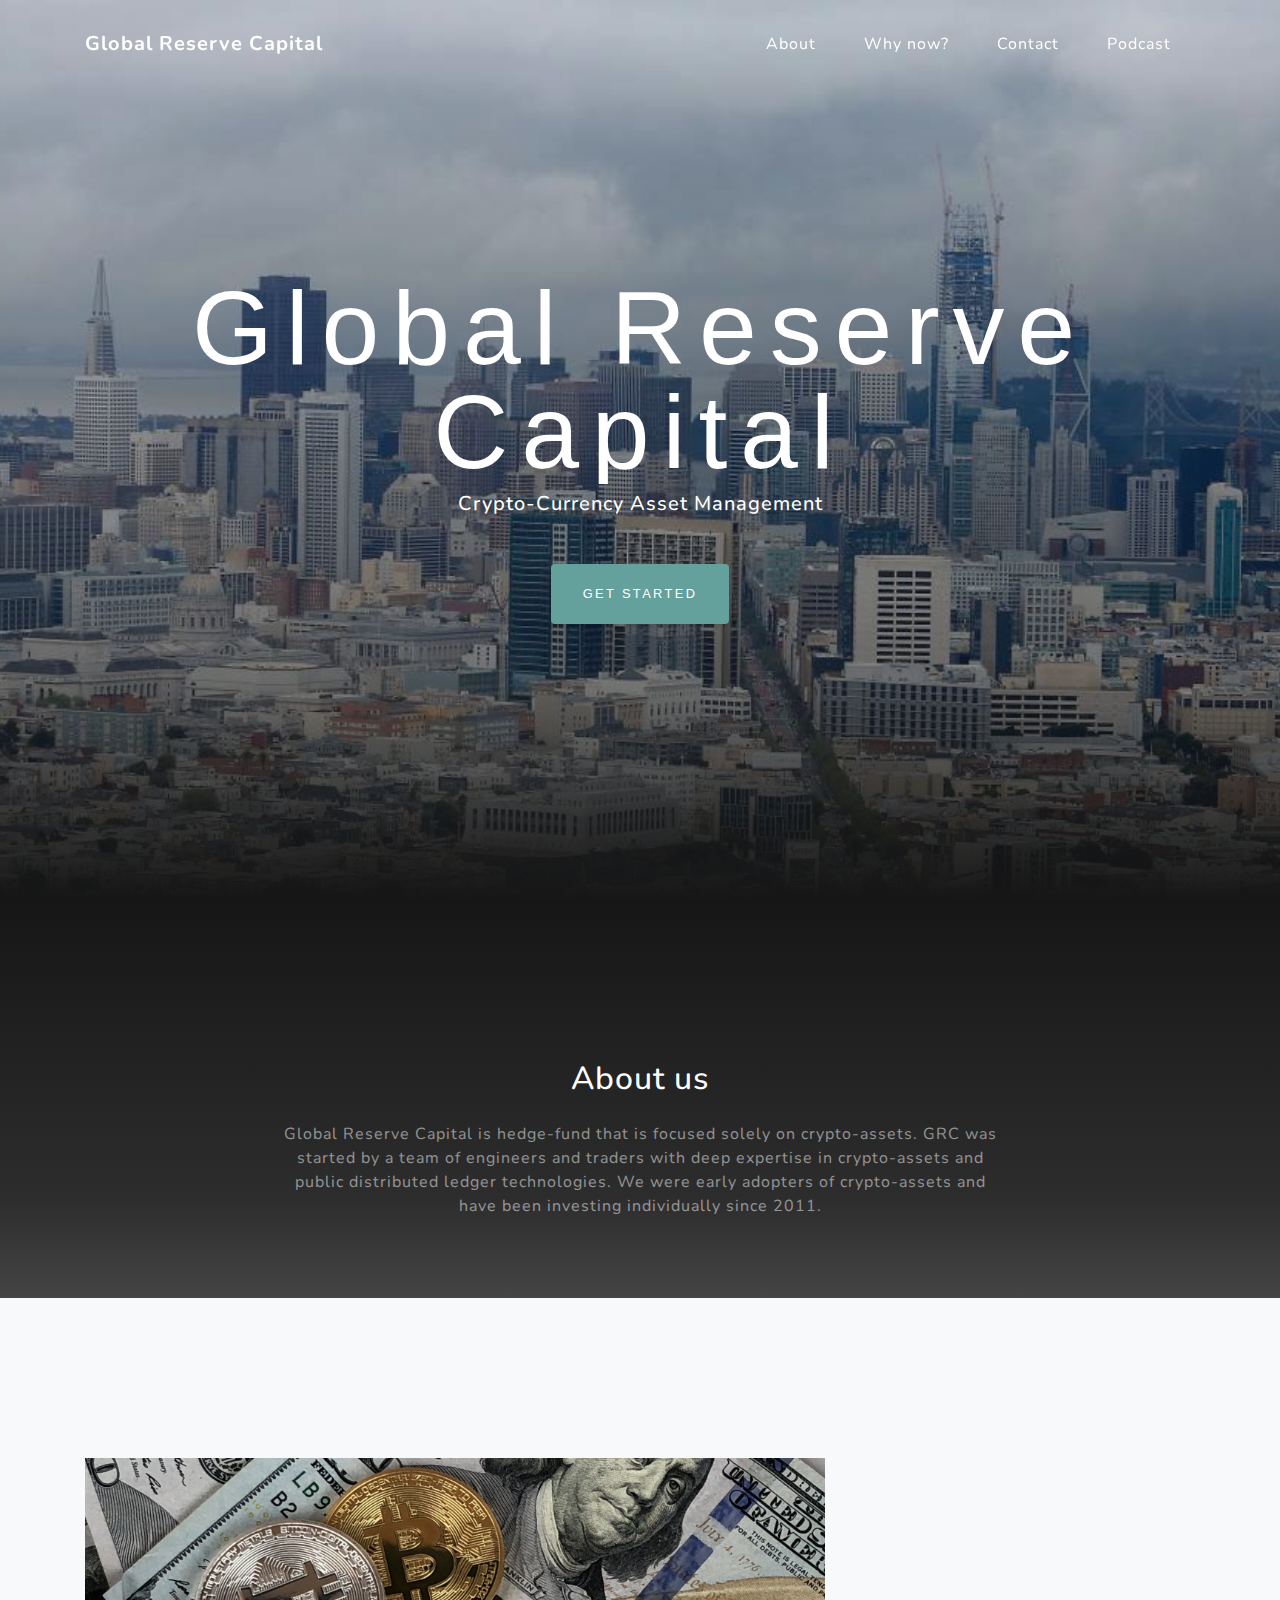
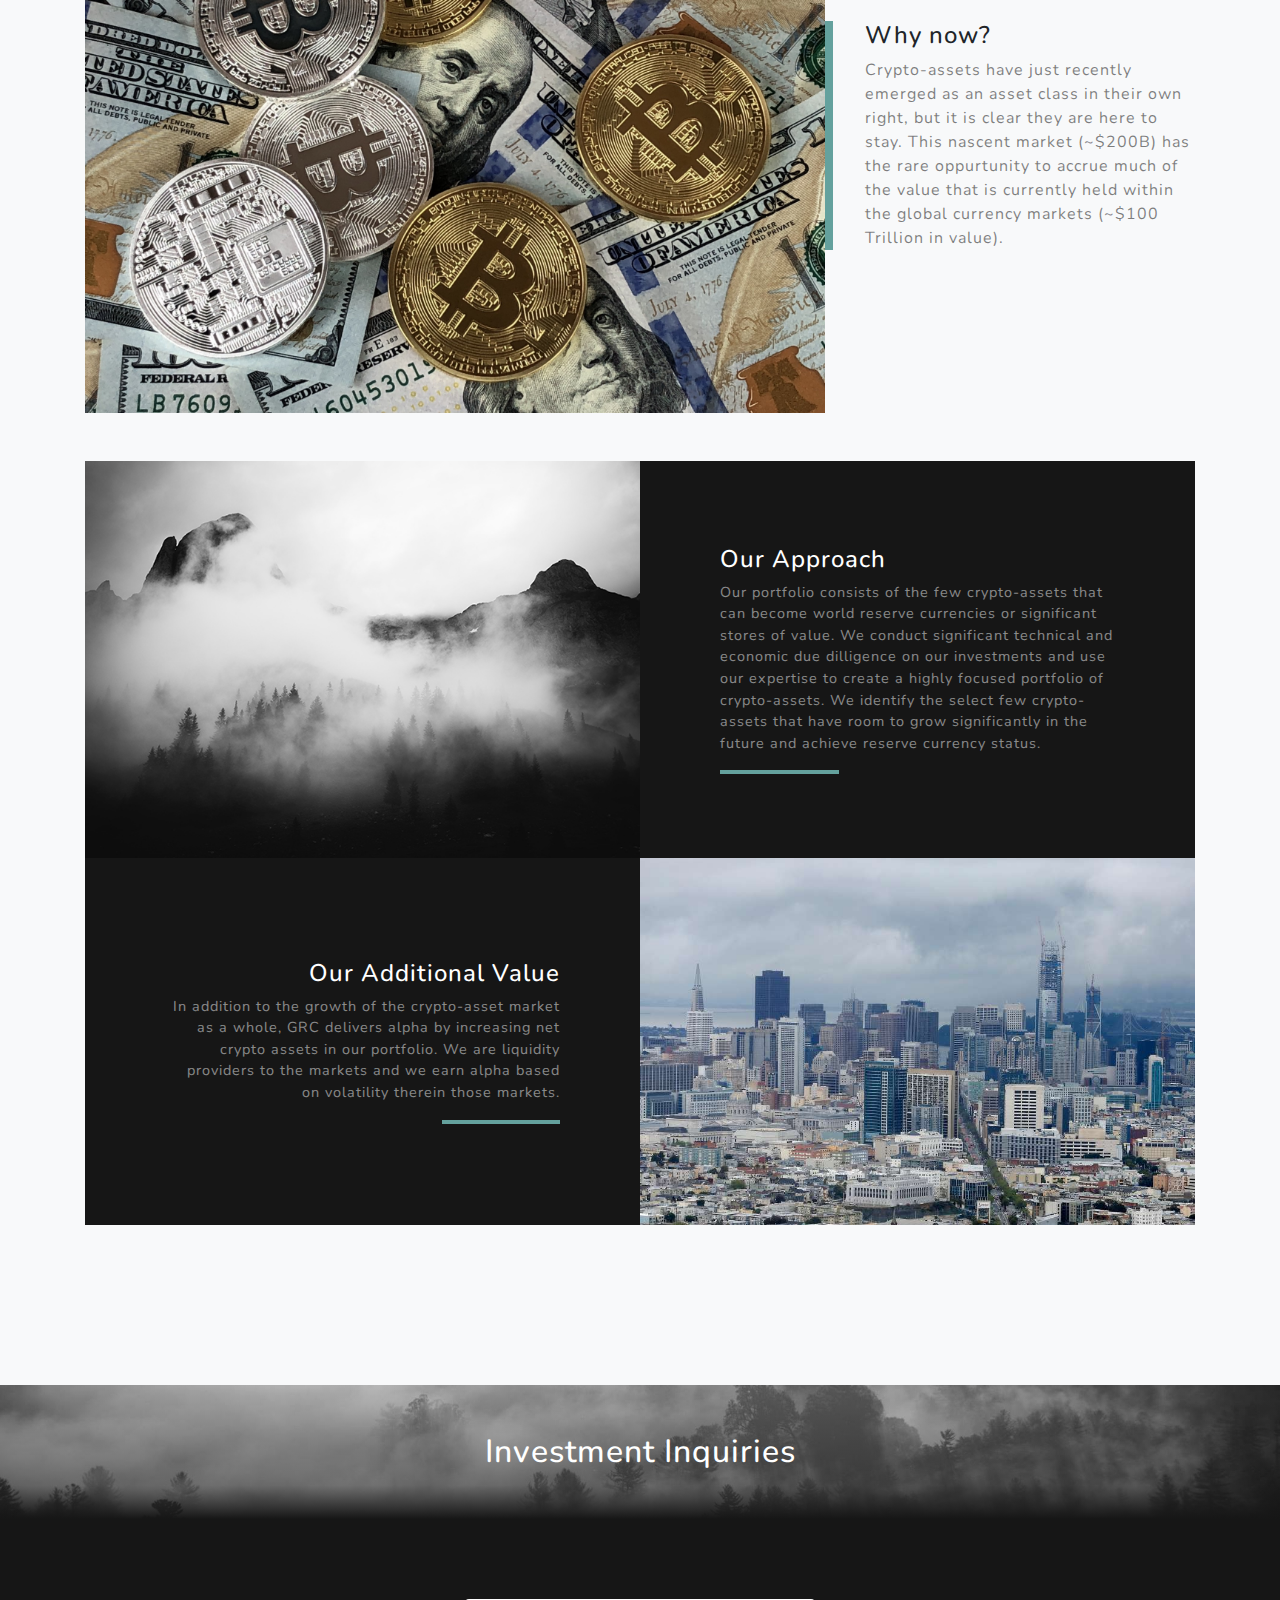
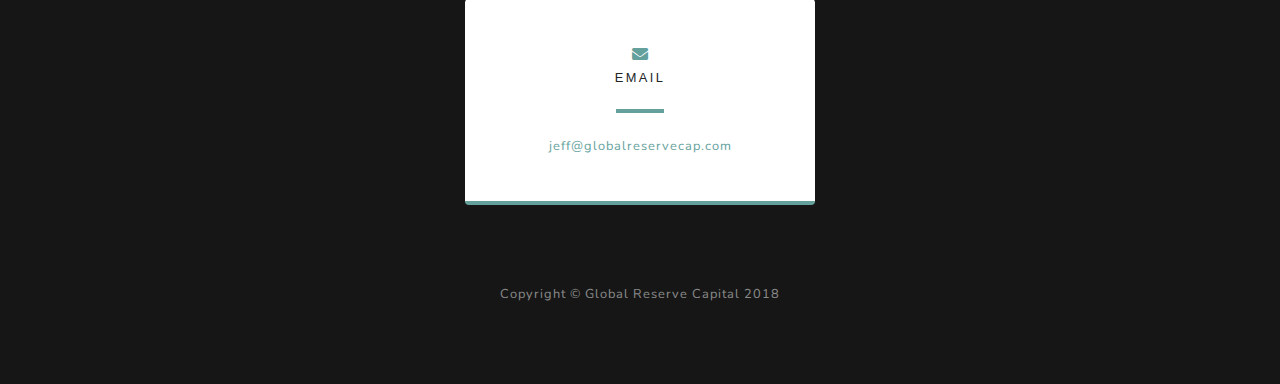
<file: index.html>
<!DOCTYPE html>
<html lang="en">

  <head>

    <meta charset="utf-8">
    <meta name="viewport" content="width=device-width, initial-scale=1, shrink-to-fit=no">
    <meta name="description" content="">
    <meta name="author" content="">

    <title>Global Reserve Capital</title>

    <!-- Bootstrap core CSS -->
    <link href="vendor/bootstrap/css/bootstrap.min.css" rel="stylesheet">

    <!-- Custom fonts for this template -->
    <link href="vendor/fontawesome-free/css/all.min.css" rel="stylesheet">
    <link href="https://fonts.googleapis.com/css?family=Varela+Round" rel="stylesheet">
    <link href="https://fonts.googleapis.com/css?family=Nunito:200,200i,300,300i,400,400i,600,600i,700,700i,800,800i,900,900i" rel="stylesheet">

    <!-- Custom styles for this template -->
    <link href="css/grayscale.min.css" rel="stylesheet"> 

  </head>

  <body id="page-top">

    <!-- Navigation -->
    <nav class="navbar navbar-expand-lg navbar-light fixed-top" id="mainNav">
      <div class="container">
        <a class="navbar-brand js-scroll-trigger" href="#page-top">Global Reserve Capital</a>
        <button class="navbar-toggler navbar-toggler-right" type="button" data-toggle="collapse" data-target="#navbarResponsive" aria-controls="navbarResponsive" aria-expanded="false" aria-label="Toggle navigation">
          Menu
          <i class="fas fa-bars"></i>
        </button>
        <div class="collapse navbar-collapse" id="navbarResponsive">
          <ul class="navbar-nav ml-auto">
            <li class="nav-item">
              <a class="nav-link js-scroll-trigger" href="#about">About</a>
            </li>
            <li class="nav-item">
              <a class="nav-link js-scroll-trigger" href="#projects">Why now?</a>
            </li>
            <li class="nav-item">
              <a class="nav-link js-scroll-trigger" href="#signup">Contact</a>
            </li>
            <li class="nav-item">
              <a class="nav-link js-scroll-trigger" href="/podcasts.html">Podcast</a>
            </li>
          </ul>
        </div>
      </div>
    </nav>

    <!-- Header -->
    <header class="masthead">
      <div class="container d-flex h-100 align-items-center">
        <div class="mx-auto text-center">
          <h1 class="mx-auto my-0 ">Global Reserve Capital</h1>
          <h2 class="mx-auto mt-2 mb-5">Crypto-Currency Asset Management</h2>
          <a href="#about" class="btn btn-primary js-scroll-trigger">Get Started</a>
        </div>
      </div>
    </header>

    <!-- About Section -->
    <section id="about" class="about-section text-center">
      <div class="container">
        <div class="row">
          <div class="col-lg-8 mx-auto">
            <h2 class="text-white mb-4">About us</h2>
            <p class="text-white-50">
              Global Reserve Capital is hedge-fund that is focused solely on crypto-assets. 
              GRC was started by a team of engineers and traders with deep expertise in crypto-assets and public distributed ledger technologies.
              We were early adopters of crypto-assets and have been investing individually since 2011.
            </p>
            </div>
          </div>
        </div>
      </div>
    </section>

    <!-- Projects Section -->
    <section id="projects" class="projects-section bg-light">
      <div class="container">

        <!-- Featured Project Row -->
        <div class="row align-items-center no-gutters mb-4 mb-lg-5">
          <div class="col-xl-8 col-lg-7">
            <img class="img-fluid mb-3 mb-lg-0" src="img/btc.jpeg" alt="">
          </div>
          <div class="col-xl-4 col-lg-5">
            <div class="featured-text text-center text-lg-left">
              <h4>Why now?</h4>
              <p class="text-black-50 mb-0">Crypto-assets have just recently emerged as an asset class in their own right, but it is clear they are here to stay. This nascent market (~$200B) has the
                rare oppurtunity to accrue much of the value that is currently held within the global currency markets (~$100 Trillion in value). 
              </p>
            </div>
          </div>
        </div>

        <!-- Project One Row -->
        <div class="row justify-content-center no-gutters mb-5 mb-lg-0">
          <div class="col-lg-6">
            <img class="img-fluid" src="img/demo-image-02.jpg" alt="">
          </div>
          <div class="col-lg-6">
            <div class="bg-black text-center h-100 project">
              <div class="d-flex h-100">
                <div class="project-text w-100 my-auto text-center text-lg-left">
                  <h4 class="text-white">Our Approach</h4>
                  <p class="mb-0 text-white-50">
                      Our portfolio consists of the few crypto-assets that can become world reserve currencies or significant stores of value.
                      We conduct significant technical and economic due dilligence on our investments and use our expertise to create a highly focused portfolio of crypto-assets. 
                      We identify the select few crypto-assets that have room to grow significantly in the future and achieve reserve currency status. 
                  </p>
                  <hr class="d-none d-lg-block mb-0 ml-0">
                </div>
              </div>
            </div>
          </div>
        </div>

        <!-- Project Two Row -->
        <div class="row justify-content-center no-gutters">
          <div class="col-lg-6">
            <img class="img-fluid" src="img/hi.jpg" alt="">
          </div>
          <div class="col-lg-6 order-lg-first">
            <div class="bg-black text-center h-100 project">
              <div class="d-flex h-100">
                <div class="project-text w-100 my-auto text-center text-lg-right">
                  <h4 class="text-white">Our Additional Value</h4>
                  <p class="mb-0 text-white-50">
                    In addition to the growth of the crypto-asset market as a whole, GRC delivers alpha by increasing net crypto assets in our portfolio. 
                    We are liquidity providers to the markets and we earn alpha based on volatility therein those markets.
                  </p>
                  <hr class="d-none d-lg-block mb-0 mr-0">
                </div>
              </div>
            </div>
          </div>
        </div>

      </div>
    </section>

    <!-- Signup Section -->
    <section id="signup" class="signup-section">
      <div class="container">
        <div class="row">
          <div class="col-md-10 col-lg-8 mx-auto text-center">
            <h2 class="text-white mb-5">Investment Inquiries</h2>
          </div>
        </div>
      </div>
    </section>

    <!-- Contact Section -->
    <section class="contact-section bg-black">
      <div class="container">

        <div class="row d-flex align-content-center justify-content-center flex-wrap">

          <div class="col-md-4 mb-3 mb-md-0">
            <div class="card py-4 h-100">
              <div class="card-body text-center">
                <i class="fas fa-envelope text-primary mb-2"></i>
                <h4 class="text-uppercase m-0">Email</h4>
                <hr class="my-4">
                <div class="small text-black-50">
                  <a href="#">jeff@globalreservecap.com</a>
                </div>
              </div>
            </div>
          </div>

      </div>
    </section>

    <!-- Footer -->
    <footer class="bg-black small text-center text-white-50">
      <div class="container">
        Copyright &copy; Global Reserve Capital 2018
      </div>
    </footer>

    <!-- Bootstrap core JavaScript -->
    <script src="vendor/jquery/jquery.min.js"></script>
    <script src="vendor/bootstrap/js/bootstrap.bundle.min.js"></script>

    <!-- Plugin JavaScript -->
    <script src="vendor/jquery-easing/jquery.easing.min.js"></script>

    <!-- Custom scripts for this template -->
    <script src="js/grayscale.min.js"></script>

  </body>

</html>
</file>
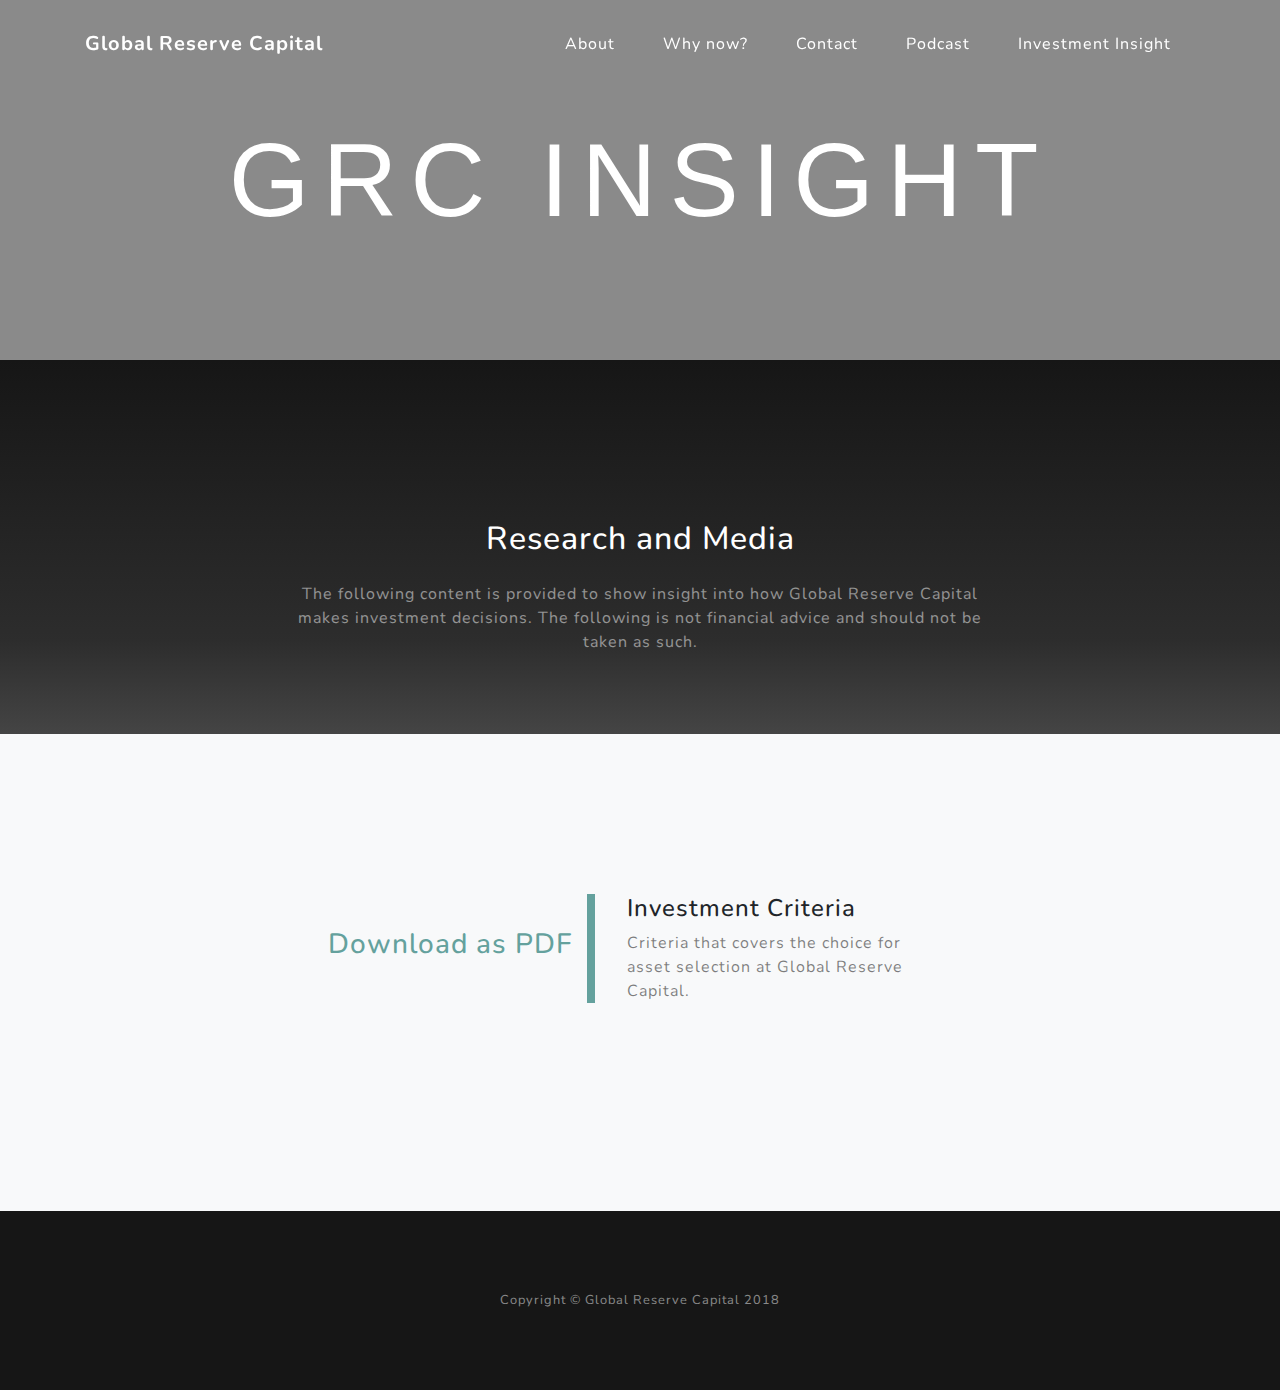
<file: media.html>
<!DOCTYPE html>
<html lang="en">

  <head>

    <meta charset="utf-8">
    <meta name="viewport" content="width=device-width, initial-scale=1, shrink-to-fit=no">
    <meta name="description" content="">
    <meta name="author" content="">

    <title>Global Reserve Capital</title>

    <!-- Bootstrap core CSS -->
    <link href="vendor/bootstrap/css/bootstrap.min.css" rel="stylesheet">

    <!-- Custom fonts for this template -->
    <link href="vendor/fontawesome-free/css/all.min.css" rel="stylesheet">
    <link href="https://fonts.googleapis.com/css?family=Varela+Round" rel="stylesheet">
    <link href="https://fonts.googleapis.com/css?family=Nunito:200,200i,300,300i,400,400i,600,600i,700,700i,800,800i,900,900i" rel="stylesheet">

    <!-- Custom styles for this template -->
    <link href="css/grayscale.min.css" rel="stylesheet"> 

  </head>

  <body id="page-top">

    <!-- Navigation -->
    <nav class="navbar navbar-expand-lg navbar-light fixed-top" id="mainNav">
      <div class="container">
        <a class="navbar-brand js-scroll-trigger" href="/index.html">Global Reserve Capital</a>
        <button class="navbar-toggler navbar-toggler-right" type="button" data-toggle="collapse" data-target="#navbarResponsive" aria-controls="navbarResponsive" aria-expanded="false" aria-label="Toggle navigation">
          Menu
          <i class="fas fa-bars"></i>
        </button>
        <div class="collapse navbar-collapse" id="navbarResponsive">
          <ul class="navbar-nav ml-auto">
            <li class="nav-item">
              <a class="nav-link js-scroll-trigger" href="/index.html#about">About</a>
            </li>
            <li class="nav-item">
              <a class="nav-link js-scroll-trigger" href="/index.html#projects">Why now?</a>
            </li>
            <li class="nav-item">
              <a class="nav-link js-scroll-trigger" href="/index.html#signup">Contact</a>
            </li>
            <li class="nav-item">
              <a class="nav-link js-scroll-trigger" href="/podcasts.html">Podcast</a>
            </li>                                                                  
            <li class="nav-item">
              <a class="nav-link js-scroll-trigger" href="/media.html">Investment Insight</a>
            </li>
          </ul>
        </div>
      </div>
    </nav>

    <!-- Header -->
    <header class="podhead">
      <div class="container d-flex h-100 align-items-center">
        <div class="mx-auto text-center">
          <h1 class="mx-auto my-0 ">GRC INSIGHT</h1>
        </div>
      </div>
    </header>

    <!-- About Section -->
    <section id="about" class="about-section text-center">
      <div class="container">
        <div class="row">
          <div class="col-lg-8 mx-auto">
            <h2 class="text-white mb-4">Research and Media</h2>
            <p class="text-white-50">
              The following content is provided to show insight into how Global Reserve Capital makes investment decisions. 
              The following is not financial advice and should not be taken as such.
            </p>
            </div>
          </div>
        </div>
      </div>
    </section>

    <!-- Projects Section -->
    <section id="projects" class="projects-section bg-light">
      <div class="container">
        <!-- Featured Project Row -->
        <div class="row align-items-center justify-content-center mb-4 mb-lg-5">
          <h3><a href="criteria.pdf">Download as PDF</a></h3>
          <div class="col-xl-4 col-lg-5">
            <div class="featured-text text-center text-lg-left">
              <h4>Investment Criteria</h4>
              <p class="text-black-50 mb-0">
								Criteria that covers the choice for asset selection at Global Reserve Capital. 
              </p>
            </div>
					</div>
				</div>
      </div>
    </section>

    <!-- Footer -->
    <footer class="bg-black small text-center text-white-50">
      <div class="container">
        Copyright &copy; Global Reserve Capital 2018
      </div>
    </footer>

    <!-- Bootstrap core JavaScript -->
    <script src="vendor/jquery/jquery.min.js"></script>
    <script src="vendor/bootstrap/js/bootstrap.bundle.min.js"></script>

    <!-- Plugin JavaScript -->
    <script src="vendor/jquery-easing/jquery.easing.min.js"></script>

    <!-- Custom scripts for this template -->
    <script src="js/grayscale.min.js"></script>

  </body>

</html>
</file>
<file: vendor/fontawesome-free/css/all.min.css>
/*!
 * Font Awesome Free 5.3.1 by @fontawesome - https://fontawesome.com
 * License - https://fontawesome.com/license/free (Icons: CC BY 4.0, Fonts: SIL OFL 1.1, Code: MIT License)
 */
.fa,.fab,.fal,.far,.fas{-moz-osx-font-smoothing:grayscale;-webkit-font-smoothing:antialiased;display:inline-block;font-style:normal;font-variant:normal;text-rendering:auto;line-height:1}.fa-lg{font-size:1.33333em;line-height:.75em;vertical-align:-.0667em}.fa-xs{font-size:.75em}.fa-sm{font-size:.875em}.fa-1x{font-size:1em}.fa-2x{font-size:2em}.fa-3x{font-size:3em}.fa-4x{font-size:4em}.fa-5x{font-size:5em}.fa-6x{font-size:6em}.fa-7x{font-size:7em}.fa-8x{font-size:8em}.fa-9x{font-size:9em}.fa-10x{font-size:10em}.fa-fw{text-align:center;width:1.25em}.fa-ul{list-style-type:none;margin-left:2.5em;padding-left:0}.fa-ul>li{position:relative}.fa-li{left:-2em;position:absolute;text-align:center;width:2em;line-height:inherit}.fa-border{border:.08em solid #eee;border-radius:.1em;padding:.2em .25em .15em}.fa-pull-left{float:left}.fa-pull-right{float:right}.fa.fa-pull-left,.fab.fa-pull-left,.fal.fa-pull-left,.far.fa-pull-left,.fas.fa-pull-left{margin-right:.3em}.fa.fa-pull-right,.fab.fa-pull-right,.fal.fa-pull-right,.far.fa-pull-right,.fas.fa-pull-right{margin-left:.3em}.fa-spin{animation:fa-spin 2s infinite linear}.fa-pulse{animation:fa-spin 1s infinite steps(8)}@keyframes fa-spin{0%{transform:rotate(0deg)}to{transform:rotate(1turn)}}.fa-rotate-90{-ms-filter:"progid:DXImageTransform.Microsoft.BasicImage(rotation=1)";transform:rotate(90deg)}.fa-rotate-180{-ms-filter:"progid:DXImageTransform.Microsoft.BasicImage(rotation=2)";transform:rotate(180deg)}.fa-rotate-270{-ms-filter:"progid:DXImageTransform.Microsoft.BasicImage(rotation=3)";transform:rotate(270deg)}.fa-flip-horizontal{-ms-filter:"progid:DXImageTransform.Microsoft.BasicImage(rotation=0, mirror=1)";transform:scaleX(-1)}.fa-flip-vertical{transform:scaleY(-1)}.fa-flip-horizontal.fa-flip-vertical,.fa-flip-vertical{-ms-filter:"progid:DXImageTransform.Microsoft.BasicImage(rotation=2, mirror=1)"}.fa-flip-horizontal.fa-flip-vertical{transform:scale(-1)}:root .fa-flip-horizontal,:root .fa-flip-vertical,:root .fa-rotate-90,:root .fa-rotate-180,:root .fa-rotate-270{-webkit-filter:none;filter:none}.fa-stack{display:inline-block;height:2em;line-height:2em;position:relative;vertical-align:middle;width:2em}.fa-stack-1x,.fa-stack-2x{left:0;position:absolute;text-align:center;width:100%}.fa-stack-1x{line-height:inherit}.fa-stack-2x{font-size:2em}.fa-inverse{color:#fff}.fa-500px:before{content:"\f26e"}.fa-accessible-icon:before{content:"\f368"}.fa-accusoft:before{content:"\f369"}.fa-ad:before{content:"\f641"}.fa-address-book:before{content:"\f2b9"}.fa-address-card:before{content:"\f2bb"}.fa-adjust:before{content:"\f042"}.fa-adn:before{content:"\f170"}.fa-adversal:before{content:"\f36a"}.fa-affiliatetheme:before{content:"\f36b"}.fa-air-freshener:before{content:"\f5d0"}.fa-algolia:before{content:"\f36c"}.fa-align-center:before{content:"\f037"}.fa-align-justify:before{content:"\f039"}.fa-align-left:before{content:"\f036"}.fa-align-right:before{content:"\f038"}.fa-alipay:before{content:"\f642"}.fa-allergies:before{content:"\f461"}.fa-amazon:before{content:"\f270"}.fa-amazon-pay:before{content:"\f42c"}.fa-ambulance:before{content:"\f0f9"}.fa-american-sign-language-interpreting:before{content:"\f2a3"}.fa-amilia:before{content:"\f36d"}.fa-anchor:before{content:"\f13d"}.fa-android:before{content:"\f17b"}.fa-angellist:before{content:"\f209"}.fa-angle-double-down:before{content:"\f103"}.fa-angle-double-left:before{content:"\f100"}.fa-angle-double-right:before{content:"\f101"}.fa-angle-double-up:before{content:"\f102"}.fa-angle-down:before{content:"\f107"}.fa-angle-left:before{content:"\f104"}.fa-angle-right:before{content:"\f105"}.fa-angle-up:before{content:"\f106"}.fa-angry:before{content:"\f556"}.fa-angrycreative:before{content:"\f36e"}.fa-angular:before{content:"\f420"}.fa-ankh:before{content:"\f644"}.fa-app-store:before{content:"\f36f"}.fa-app-store-ios:before{content:"\f370"}.fa-apper:before{content:"\f371"}.fa-apple:before{content:"\f179"}.fa-apple-alt:before{content:"\f5d1"}.fa-apple-pay:before{content:"\f415"}.fa-archive:before{content:"\f187"}.fa-archway:before{content:"\f557"}.fa-arrow-alt-circle-down:before{content:"\f358"}.fa-arrow-alt-circle-left:before{content:"\f359"}.fa-arrow-alt-circle-right:before{content:"\f35a"}.fa-arrow-alt-circle-up:before{content:"\f35b"}.fa-arrow-circle-down:before{content:"\f0ab"}.fa-arrow-circle-left:before{content:"\f0a8"}.fa-arrow-circle-right:before{content:"\f0a9"}.fa-arrow-circle-up:before{content:"\f0aa"}.fa-arrow-down:before{content:"\f063"}.fa-arrow-left:before{content:"\f060"}.fa-arrow-right:before{content:"\f061"}.fa-arrow-up:before{content:"\f062"}.fa-arrows-alt:before{content:"\f0b2"}.fa-arrows-alt-h:before{content:"\f337"}.fa-arrows-alt-v:before{content:"\f338"}.fa-assistive-listening-systems:before{content:"\f2a2"}.fa-asterisk:before{content:"\f069"}.fa-asymmetrik:before{content:"\f372"}.fa-at:before{content:"\f1fa"}.fa-atlas:before{content:"\f558"}.fa-atom:before{content:"\f5d2"}.fa-audible:before{content:"\f373"}.fa-audio-description:before{content:"\f29e"}.fa-autoprefixer:before{content:"\f41c"}.fa-avianex:before{content:"\f374"}.fa-aviato:before{content:"\f421"}.fa-award:before{content:"\f559"}.fa-aws:before{content:"\f375"}.fa-backspace:before{content:"\f55a"}.fa-backward:before{content:"\f04a"}.fa-balance-scale:before{content:"\f24e"}.fa-ban:before{content:"\f05e"}.fa-band-aid:before{content:"\f462"}.fa-bandcamp:before{content:"\f2d5"}.fa-barcode:before{content:"\f02a"}.fa-bars:before{content:"\f0c9"}.fa-baseball-ball:before{content:"\f433"}.fa-basketball-ball:before{content:"\f434"}.fa-bath:before{content:"\f2cd"}.fa-battery-empty:before{content:"\f244"}.fa-battery-full:before{content:"\f240"}.fa-battery-half:before{content:"\f242"}.fa-battery-quarter:before{content:"\f243"}.fa-battery-three-quarters:before{content:"\f241"}.fa-bed:before{content:"\f236"}.fa-beer:before{content:"\f0fc"}.fa-behance:before{content:"\f1b4"}.fa-behance-square:before{content:"\f1b5"}.fa-bell:before{content:"\f0f3"}.fa-bell-slash:before{content:"\f1f6"}.fa-bezier-curve:before{content:"\f55b"}.fa-bible:before{content:"\f647"}.fa-bicycle:before{content:"\f206"}.fa-bimobject:before{content:"\f378"}.fa-binoculars:before{content:"\f1e5"}.fa-birthday-cake:before{content:"\f1fd"}.fa-bitbucket:before{content:"\f171"}.fa-bitcoin:before{content:"\f379"}.fa-bity:before{content:"\f37a"}.fa-black-tie:before{content:"\f27e"}.fa-blackberry:before{content:"\f37b"}.fa-blender:before{content:"\f517"}.fa-blind:before{content:"\f29d"}.fa-blogger:before{content:"\f37c"}.fa-blogger-b:before{content:"\f37d"}.fa-bluetooth:before{content:"\f293"}.fa-bluetooth-b:before{content:"\f294"}.fa-bold:before{content:"\f032"}.fa-bolt:before{content:"\f0e7"}.fa-bomb:before{content:"\f1e2"}.fa-bone:before{content:"\f5d7"}.fa-bong:before{content:"\f55c"}.fa-book:before{content:"\f02d"}.fa-book-open:before{content:"\f518"}.fa-book-reader:before{content:"\f5da"}.fa-bookmark:before{content:"\f02e"}.fa-bowling-ball:before{content:"\f436"}.fa-box:before{content:"\f466"}.fa-box-open:before{content:"\f49e"}.fa-boxes:before{content:"\f468"}.fa-braille:before{content:"\f2a1"}.fa-brain:before{content:"\f5dc"}.fa-briefcase:before{content:"\f0b1"}.fa-briefcase-medical:before{content:"\f469"}.fa-broadcast-tower:before{content:"\f519"}.fa-broom:before{content:"\f51a"}.fa-brush:before{content:"\f55d"}.fa-btc:before{content:"\f15a"}.fa-bug:before{content:"\f188"}.fa-building:before{content:"\f1ad"}.fa-bullhorn:before{content:"\f0a1"}.fa-bullseye:before{content:"\f140"}.fa-burn:before{content:"\f46a"}.fa-buromobelexperte:before{content:"\f37f"}.fa-bus:before{content:"\f207"}.fa-bus-alt:before{content:"\f55e"}.fa-business-time:before{content:"\f64a"}.fa-buysellads:before{content:"\f20d"}.fa-calculator:before{content:"\f1ec"}.fa-calendar:before{content:"\f133"}.fa-calendar-alt:before{content:"\f073"}.fa-calendar-check:before{content:"\f274"}.fa-calendar-minus:before{content:"\f272"}.fa-calendar-plus:before{content:"\f271"}.fa-calendar-times:before{content:"\f273"}.fa-camera:before{content:"\f030"}.fa-camera-retro:before{content:"\f083"}.fa-cannabis:before{content:"\f55f"}.fa-capsules:before{content:"\f46b"}.fa-car:before{content:"\f1b9"}.fa-car-alt:before{content:"\f5de"}.fa-car-battery:before{content:"\f5df"}.fa-car-crash:before{content:"\f5e1"}.fa-car-side:before{content:"\f5e4"}.fa-caret-down:before{content:"\f0d7"}.fa-caret-left:before{content:"\f0d9"}.fa-caret-right:before{content:"\f0da"}.fa-caret-square-down:before{content:"\f150"}.fa-caret-square-left:before{content:"\f191"}.fa-caret-square-right:before{content:"\f152"}.fa-caret-square-up:before{content:"\f151"}.fa-caret-up:before{content:"\f0d8"}.fa-cart-arrow-down:before{content:"\f218"}.fa-cart-plus:before{content:"\f217"}.fa-cc-amazon-pay:before{content:"\f42d"}.fa-cc-amex:before{content:"\f1f3"}.fa-cc-apple-pay:before{content:"\f416"}.fa-cc-diners-club:before{content:"\f24c"}.fa-cc-discover:before{content:"\f1f2"}.fa-cc-jcb:before{content:"\f24b"}.fa-cc-mastercard:before{content:"\f1f1"}.fa-cc-paypal:before{content:"\f1f4"}.fa-cc-stripe:before{content:"\f1f5"}.fa-cc-visa:before{content:"\f1f0"}.fa-centercode:before{content:"\f380"}.fa-certificate:before{content:"\f0a3"}.fa-chalkboard:before{content:"\f51b"}.fa-chalkboard-teacher:before{content:"\f51c"}.fa-charging-station:before{content:"\f5e7"}.fa-chart-area:before{content:"\f1fe"}.fa-chart-bar:before{content:"\f080"}.fa-chart-line:before{content:"\f201"}.fa-chart-pie:before{content:"\f200"}.fa-check:before{content:"\f00c"}.fa-check-circle:before{content:"\f058"}.fa-check-double:before{content:"\f560"}.fa-check-square:before{content:"\f14a"}.fa-chess:before{content:"\f439"}.fa-chess-bishop:before{content:"\f43a"}.fa-chess-board:before{content:"\f43c"}.fa-chess-king:before{content:"\f43f"}.fa-chess-knight:before{content:"\f441"}.fa-chess-pawn:before{content:"\f443"}.fa-chess-queen:before{content:"\f445"}.fa-chess-rook:before{content:"\f447"}.fa-chevron-circle-down:before{content:"\f13a"}.fa-chevron-circle-left:before{content:"\f137"}.fa-chevron-circle-right:before{content:"\f138"}.fa-chevron-circle-up:before{content:"\f139"}.fa-chevron-down:before{content:"\f078"}.fa-chevron-left:before{content:"\f053"}.fa-chevron-right:before{content:"\f054"}.fa-chevron-up:before{content:"\f077"}.fa-child:before{content:"\f1ae"}.fa-chrome:before{content:"\f268"}.fa-church:before{content:"\f51d"}.fa-circle:before{content:"\f111"}.fa-circle-notch:before{content:"\f1ce"}.fa-city:before{content:"\f64f"}.fa-clipboard:before{content:"\f328"}.fa-clipboard-check:before{content:"\f46c"}.fa-clipboard-list:before{content:"\f46d"}.fa-clock:before{content:"\f017"}.fa-clone:before{content:"\f24d"}.fa-closed-captioning:before{content:"\f20a"}.fa-cloud:before{content:"\f0c2"}.fa-cloud-download-alt:before{content:"\f381"}.fa-cloud-upload-alt:before{content:"\f382"}.fa-cloudscale:before{content:"\f383"}.fa-cloudsmith:before{content:"\f384"}.fa-cloudversify:before{content:"\f385"}.fa-cocktail:before{content:"\f561"}.fa-code:before{content:"\f121"}.fa-code-branch:before{content:"\f126"}.fa-codepen:before{content:"\f1cb"}.fa-codiepie:before{content:"\f284"}.fa-coffee:before{content:"\f0f4"}.fa-cog:before{content:"\f013"}.fa-cogs:before{content:"\f085"}.fa-coins:before{content:"\f51e"}.fa-columns:before{content:"\f0db"}.fa-comment:before{content:"\f075"}.fa-comment-alt:before{content:"\f27a"}.fa-comment-dollar:before{content:"\f651"}.fa-comment-dots:before{content:"\f4ad"}.fa-comment-slash:before{content:"\f4b3"}.fa-comments:before{content:"\f086"}.fa-comments-dollar:before{content:"\f653"}.fa-compact-disc:before{content:"\f51f"}.fa-compass:before{content:"\f14e"}.fa-compress:before{content:"\f066"}.fa-concierge-bell:before{content:"\f562"}.fa-connectdevelop:before{content:"\f20e"}.fa-contao:before{content:"\f26d"}.fa-cookie:before{content:"\f563"}.fa-cookie-bite:before{content:"\f564"}.fa-copy:before{content:"\f0c5"}.fa-copyright:before{content:"\f1f9"}.fa-couch:before{content:"\f4b8"}.fa-cpanel:before{content:"\f388"}.fa-creative-commons:before{content:"\f25e"}.fa-creative-commons-by:before{content:"\f4e7"}.fa-creative-commons-nc:before{content:"\f4e8"}.fa-creative-commons-nc-eu:before{content:"\f4e9"}.fa-creative-commons-nc-jp:before{content:"\f4ea"}.fa-creative-commons-nd:before{content:"\f4eb"}.fa-creative-commons-pd:before{content:"\f4ec"}.fa-creative-commons-pd-alt:before{content:"\f4ed"}.fa-creative-commons-remix:before{content:"\f4ee"}.fa-creative-commons-sa:before{content:"\f4ef"}.fa-creative-commons-sampling:before{content:"\f4f0"}.fa-creative-commons-sampling-plus:before{content:"\f4f1"}.fa-creative-commons-share:before{content:"\f4f2"}.fa-credit-card:before{content:"\f09d"}.fa-crop:before{content:"\f125"}.fa-crop-alt:before{content:"\f565"}.fa-cross:before{content:"\f654"}.fa-crosshairs:before{content:"\f05b"}.fa-crow:before{content:"\f520"}.fa-crown:before{content:"\f521"}.fa-css3:before{content:"\f13c"}.fa-css3-alt:before{content:"\f38b"}.fa-cube:before{content:"\f1b2"}.fa-cubes:before{content:"\f1b3"}.fa-cut:before{content:"\f0c4"}.fa-cuttlefish:before{content:"\f38c"}.fa-d-and-d:before{content:"\f38d"}.fa-dashcube:before{content:"\f210"}.fa-database:before{content:"\f1c0"}.fa-deaf:before{content:"\f2a4"}.fa-delicious:before{content:"\f1a5"}.fa-deploydog:before{content:"\f38e"}.fa-deskpro:before{content:"\f38f"}.fa-desktop:before{content:"\f108"}.fa-deviantart:before{content:"\f1bd"}.fa-dharmachakra:before{content:"\f655"}.fa-diagnoses:before{content:"\f470"}.fa-dice:before{content:"\f522"}.fa-dice-five:before{content:"\f523"}.fa-dice-four:before{content:"\f524"}.fa-dice-one:before{content:"\f525"}.fa-dice-six:before{content:"\f526"}.fa-dice-three:before{content:"\f527"}.fa-dice-two:before{content:"\f528"}.fa-digg:before{content:"\f1a6"}.fa-digital-ocean:before{content:"\f391"}.fa-digital-tachograph:before{content:"\f566"}.fa-directions:before{content:"\f5eb"}.fa-discord:before{content:"\f392"}.fa-discourse:before{content:"\f393"}.fa-divide:before{content:"\f529"}.fa-dizzy:before{content:"\f567"}.fa-dna:before{content:"\f471"}.fa-dochub:before{content:"\f394"}.fa-docker:before{content:"\f395"}.fa-dollar-sign:before{content:"\f155"}.fa-dolly:before{content:"\f472"}.fa-dolly-flatbed:before{content:"\f474"}.fa-donate:before{content:"\f4b9"}.fa-door-closed:before{content:"\f52a"}.fa-door-open:before{content:"\f52b"}.fa-dot-circle:before{content:"\f192"}.fa-dove:before{content:"\f4ba"}.fa-download:before{content:"\f019"}.fa-draft2digital:before{content:"\f396"}.fa-drafting-compass:before{content:"\f568"}.fa-draw-polygon:before{content:"\f5ee"}.fa-dribbble:before{content:"\f17d"}.fa-dribbble-square:before{content:"\f397"}.fa-dropbox:before{content:"\f16b"}.fa-drum:before{content:"\f569"}.fa-drum-steelpan:before{content:"\f56a"}.fa-drupal:before{content:"\f1a9"}.fa-dumbbell:before{content:"\f44b"}.fa-dyalog:before{content:"\f399"}.fa-earlybirds:before{content:"\f39a"}.fa-ebay:before{content:"\f4f4"}.fa-edge:before{content:"\f282"}.fa-edit:before{content:"\f044"}.fa-eject:before{content:"\f052"}.fa-elementor:before{content:"\f430"}.fa-ellipsis-h:before{content:"\f141"}.fa-ellipsis-v:before{content:"\f142"}.fa-ello:before{content:"\f5f1"}.fa-ember:before{content:"\f423"}.fa-empire:before{content:"\f1d1"}.fa-envelope:before{content:"\f0e0"}.fa-envelope-open:before{content:"\f2b6"}.fa-envelope-open-text:before{content:"\f658"}.fa-envelope-square:before{content:"\f199"}.fa-envira:before{content:"\f299"}.fa-equals:before{content:"\f52c"}.fa-eraser:before{content:"\f12d"}.fa-erlang:before{content:"\f39d"}.fa-ethereum:before{content:"\f42e"}.fa-etsy:before{content:"\f2d7"}.fa-euro-sign:before{content:"\f153"}.fa-exchange-alt:before{content:"\f362"}.fa-exclamation:before{content:"\f12a"}.fa-exclamation-circle:before{content:"\f06a"}.fa-exclamation-triangle:before{content:"\f071"}.fa-expand:before{content:"\f065"}.fa-expand-arrows-alt:before{content:"\f31e"}.fa-expeditedssl:before{content:"\f23e"}.fa-external-link-alt:before{content:"\f35d"}.fa-external-link-square-alt:before{content:"\f360"}.fa-eye:before{content:"\f06e"}.fa-eye-dropper:before{content:"\f1fb"}.fa-eye-slash:before{content:"\f070"}.fa-facebook:before{content:"\f09a"}.fa-facebook-f:before{content:"\f39e"}.fa-facebook-messenger:before{content:"\f39f"}.fa-facebook-square:before{content:"\f082"}.fa-fast-backward:before{content:"\f049"}.fa-fast-forward:before{content:"\f050"}.fa-fax:before{content:"\f1ac"}.fa-feather:before{content:"\f52d"}.fa-feather-alt:before{content:"\f56b"}.fa-female:before{content:"\f182"}.fa-fighter-jet:before{content:"\f0fb"}.fa-file:before{content:"\f15b"}.fa-file-alt:before{content:"\f15c"}.fa-file-archive:before{content:"\f1c6"}.fa-file-audio:before{content:"\f1c7"}.fa-file-code:before{content:"\f1c9"}.fa-file-contract:before{content:"\f56c"}.fa-file-download:before{content:"\f56d"}.fa-file-excel:before{content:"\f1c3"}.fa-file-export:before{content:"\f56e"}.fa-file-image:before{content:"\f1c5"}.fa-file-import:before{content:"\f56f"}.fa-file-invoice:before{content:"\f570"}.fa-file-invoice-dollar:before{content:"\f571"}.fa-file-medical:before{content:"\f477"}.fa-file-medical-alt:before{content:"\f478"}.fa-file-pdf:before{content:"\f1c1"}.fa-file-powerpoint:before{content:"\f1c4"}.fa-file-prescription:before{content:"\f572"}.fa-file-signature:before{content:"\f573"}.fa-file-upload:before{content:"\f574"}.fa-file-video:before{content:"\f1c8"}.fa-file-word:before{content:"\f1c2"}.fa-fill:before{content:"\f575"}.fa-fill-drip:before{content:"\f576"}.fa-film:before{content:"\f008"}.fa-filter:before{content:"\f0b0"}.fa-fingerprint:before{content:"\f577"}.fa-fire:before{content:"\f06d"}.fa-fire-extinguisher:before{content:"\f134"}.fa-firefox:before{content:"\f269"}.fa-first-aid:before{content:"\f479"}.fa-first-order:before{content:"\f2b0"}.fa-first-order-alt:before{content:"\f50a"}.fa-firstdraft:before{content:"\f3a1"}.fa-fish:before{content:"\f578"}.fa-flag:before{content:"\f024"}.fa-flag-checkered:before{content:"\f11e"}.fa-flask:before{content:"\f0c3"}.fa-flickr:before{content:"\f16e"}.fa-flipboard:before{content:"\f44d"}.fa-flushed:before{content:"\f579"}.fa-fly:before{content:"\f417"}.fa-folder:before{content:"\f07b"}.fa-folder-minus:before{content:"\f65d"}.fa-folder-open:before{content:"\f07c"}.fa-folder-plus:before{content:"\f65e"}.fa-font:before{content:"\f031"}.fa-font-awesome:before{content:"\f2b4"}.fa-font-awesome-alt:before{content:"\f35c"}.fa-font-awesome-flag:before{content:"\f425"}.fa-font-awesome-logo-full:before{content:"\f4e6"}.fa-fonticons:before{content:"\f280"}.fa-fonticons-fi:before{content:"\f3a2"}.fa-football-ball:before{content:"\f44e"}.fa-fort-awesome:before{content:"\f286"}.fa-fort-awesome-alt:before{content:"\f3a3"}.fa-forumbee:before{content:"\f211"}.fa-forward:before{content:"\f04e"}.fa-foursquare:before{content:"\f180"}.fa-free-code-camp:before{content:"\f2c5"}.fa-freebsd:before{content:"\f3a4"}.fa-frog:before{content:"\f52e"}.fa-frown:before{content:"\f119"}.fa-frown-open:before{content:"\f57a"}.fa-fulcrum:before{content:"\f50b"}.fa-funnel-dollar:before{content:"\f662"}.fa-futbol:before{content:"\f1e3"}.fa-galactic-republic:before{content:"\f50c"}.fa-galactic-senate:before{content:"\f50d"}.fa-gamepad:before{content:"\f11b"}.fa-gas-pump:before{content:"\f52f"}.fa-gavel:before{content:"\f0e3"}.fa-gem:before{content:"\f3a5"}.fa-genderless:before{content:"\f22d"}.fa-get-pocket:before{content:"\f265"}.fa-gg:before{content:"\f260"}.fa-gg-circle:before{content:"\f261"}.fa-gift:before{content:"\f06b"}.fa-git:before{content:"\f1d3"}.fa-git-square:before{content:"\f1d2"}.fa-github:before{content:"\f09b"}.fa-github-alt:before{content:"\f113"}.fa-github-square:before{content:"\f092"}.fa-gitkraken:before{content:"\f3a6"}.fa-gitlab:before{content:"\f296"}.fa-gitter:before{content:"\f426"}.fa-glass-martini:before{content:"\f000"}.fa-glass-martini-alt:before{content:"\f57b"}.fa-glasses:before{content:"\f530"}.fa-glide:before{content:"\f2a5"}.fa-glide-g:before{content:"\f2a6"}.fa-globe:before{content:"\f0ac"}.fa-globe-africa:before{content:"\f57c"}.fa-globe-americas:before{content:"\f57d"}.fa-globe-asia:before{content:"\f57e"}.fa-gofore:before{content:"\f3a7"}.fa-golf-ball:before{content:"\f450"}.fa-goodreads:before{content:"\f3a8"}.fa-goodreads-g:before{content:"\f3a9"}.fa-google:before{content:"\f1a0"}.fa-google-drive:before{content:"\f3aa"}.fa-google-play:before{content:"\f3ab"}.fa-google-plus:before{content:"\f2b3"}.fa-google-plus-g:before{content:"\f0d5"}.fa-google-plus-square:before{content:"\f0d4"}.fa-google-wallet:before{content:"\f1ee"}.fa-gopuram:before{content:"\f664"}.fa-graduation-cap:before{content:"\f19d"}.fa-gratipay:before{content:"\f184"}.fa-grav:before{content:"\f2d6"}.fa-greater-than:before{content:"\f531"}.fa-greater-than-equal:before{content:"\f532"}.fa-grimace:before{content:"\f57f"}.fa-grin:before{content:"\f580"}.fa-grin-alt:before{content:"\f581"}.fa-grin-beam:before{content:"\f582"}.fa-grin-beam-sweat:before{content:"\f583"}.fa-grin-hearts:before{content:"\f584"}.fa-grin-squint:before{content:"\f585"}.fa-grin-squint-tears:before{content:"\f586"}.fa-grin-stars:before{content:"\f587"}.fa-grin-tears:before{content:"\f588"}.fa-grin-tongue:before{content:"\f589"}.fa-grin-tongue-squint:before{content:"\f58a"}.fa-grin-tongue-wink:before{content:"\f58b"}.fa-grin-wink:before{content:"\f58c"}.fa-grip-horizontal:before{content:"\f58d"}.fa-grip-vertical:before{content:"\f58e"}.fa-gripfire:before{content:"\f3ac"}.fa-grunt:before{content:"\f3ad"}.fa-gulp:before{content:"\f3ae"}.fa-h-square:before{content:"\f0fd"}.fa-hacker-news:before{content:"\f1d4"}.fa-hacker-news-square:before{content:"\f3af"}.fa-hackerrank:before{content:"\f5f7"}.fa-hamsa:before{content:"\f665"}.fa-hand-holding:before{content:"\f4bd"}.fa-hand-holding-heart:before{content:"\f4be"}.fa-hand-holding-usd:before{content:"\f4c0"}.fa-hand-lizard:before{content:"\f258"}.fa-hand-paper:before{content:"\f256"}.fa-hand-peace:before{content:"\f25b"}.fa-hand-point-down:before{content:"\f0a7"}.fa-hand-point-left:before{content:"\f0a5"}.fa-hand-point-right:before{content:"\f0a4"}.fa-hand-point-up:before{content:"\f0a6"}.fa-hand-pointer:before{content:"\f25a"}.fa-hand-rock:before{content:"\f255"}.fa-hand-scissors:before{content:"\f257"}.fa-hand-spock:before{content:"\f259"}.fa-hands:before{content:"\f4c2"}.fa-hands-helping:before{content:"\f4c4"}.fa-handshake:before{content:"\f2b5"}.fa-hashtag:before{content:"\f292"}.fa-haykal:before{content:"\f666"}.fa-hdd:before{content:"\f0a0"}.fa-heading:before{content:"\f1dc"}.fa-headphones:before{content:"\f025"}.fa-headphones-alt:before{content:"\f58f"}.fa-headset:before{content:"\f590"}.fa-heart:before{content:"\f004"}.fa-heartbeat:before{content:"\f21e"}.fa-helicopter:before{content:"\f533"}.fa-highlighter:before{content:"\f591"}.fa-hips:before{content:"\f452"}.fa-hire-a-helper:before{content:"\f3b0"}.fa-history:before{content:"\f1da"}.fa-hockey-puck:before{content:"\f453"}.fa-home:before{content:"\f015"}.fa-hooli:before{content:"\f427"}.fa-hornbill:before{content:"\f592"}.fa-hospital:before{content:"\f0f8"}.fa-hospital-alt:before{content:"\f47d"}.fa-hospital-symbol:before{content:"\f47e"}.fa-hot-tub:before{content:"\f593"}.fa-hotel:before{content:"\f594"}.fa-hotjar:before{content:"\f3b1"}.fa-hourglass:before{content:"\f254"}.fa-hourglass-end:before{content:"\f253"}.fa-hourglass-half:before{content:"\f252"}.fa-hourglass-start:before{content:"\f251"}.fa-houzz:before{content:"\f27c"}.fa-html5:before{content:"\f13b"}.fa-hubspot:before{content:"\f3b2"}.fa-i-cursor:before{content:"\f246"}.fa-id-badge:before{content:"\f2c1"}.fa-id-card:before{content:"\f2c2"}.fa-id-card-alt:before{content:"\f47f"}.fa-image:before{content:"\f03e"}.fa-images:before{content:"\f302"}.fa-imdb:before{content:"\f2d8"}.fa-inbox:before{content:"\f01c"}.fa-indent:before{content:"\f03c"}.fa-industry:before{content:"\f275"}.fa-infinity:before{content:"\f534"}.fa-info:before{content:"\f129"}.fa-info-circle:before{content:"\f05a"}.fa-instagram:before{content:"\f16d"}.fa-internet-explorer:before{content:"\f26b"}.fa-ioxhost:before{content:"\f208"}.fa-italic:before{content:"\f033"}.fa-itunes:before{content:"\f3b4"}.fa-itunes-note:before{content:"\f3b5"}.fa-java:before{content:"\f4e4"}.fa-jedi:before{content:"\f669"}.fa-jedi-order:before{content:"\f50e"}.fa-jenkins:before{content:"\f3b6"}.fa-joget:before{content:"\f3b7"}.fa-joint:before{content:"\f595"}.fa-joomla:before{content:"\f1aa"}.fa-journal-whills:before{content:"\f66a"}.fa-js:before{content:"\f3b8"}.fa-js-square:before{content:"\f3b9"}.fa-jsfiddle:before{content:"\f1cc"}.fa-kaaba:before{content:"\f66b"}.fa-kaggle:before{content:"\f5fa"}.fa-key:before{content:"\f084"}.fa-keybase:before{content:"\f4f5"}.fa-keyboard:before{content:"\f11c"}.fa-keycdn:before{content:"\f3ba"}.fa-khanda:before{content:"\f66d"}.fa-kickstarter:before{content:"\f3bb"}.fa-kickstarter-k:before{content:"\f3bc"}.fa-kiss:before{content:"\f596"}.fa-kiss-beam:before{content:"\f597"}.fa-kiss-wink-heart:before{content:"\f598"}.fa-kiwi-bird:before{content:"\f535"}.fa-korvue:before{content:"\f42f"}.fa-landmark:before{content:"\f66f"}.fa-language:before{content:"\f1ab"}.fa-laptop:before{content:"\f109"}.fa-laptop-code:before{content:"\f5fc"}.fa-laravel:before{content:"\f3bd"}.fa-lastfm:before{content:"\f202"}.fa-lastfm-square:before{content:"\f203"}.fa-laugh:before{content:"\f599"}.fa-laugh-beam:before{content:"\f59a"}.fa-laugh-squint:before{content:"\f59b"}.fa-laugh-wink:before{content:"\f59c"}.fa-layer-group:before{content:"\f5fd"}.fa-leaf:before{content:"\f06c"}.fa-leanpub:before{content:"\f212"}.fa-lemon:before{content:"\f094"}.fa-less:before{content:"\f41d"}.fa-less-than:before{content:"\f536"}.fa-less-than-equal:before{content:"\f537"}.fa-level-down-alt:before{content:"\f3be"}.fa-level-up-alt:before{content:"\f3bf"}.fa-life-ring:before{content:"\f1cd"}.fa-lightbulb:before{content:"\f0eb"}.fa-line:before{content:"\f3c0"}.fa-link:before{content:"\f0c1"}.fa-linkedin:before{content:"\f08c"}.fa-linkedin-in:before{content:"\f0e1"}.fa-linode:before{content:"\f2b8"}.fa-linux:before{content:"\f17c"}.fa-lira-sign:before{content:"\f195"}.fa-list:before{content:"\f03a"}.fa-list-alt:before{content:"\f022"}.fa-list-ol:before{content:"\f0cb"}.fa-list-ul:before{content:"\f0ca"}.fa-location-arrow:before{content:"\f124"}.fa-lock:before{content:"\f023"}.fa-lock-open:before{content:"\f3c1"}.fa-long-arrow-alt-down:before{content:"\f309"}.fa-long-arrow-alt-left:before{content:"\f30a"}.fa-long-arrow-alt-right:before{content:"\f30b"}.fa-long-arrow-alt-up:before{content:"\f30c"}.fa-low-vision:before{content:"\f2a8"}.fa-luggage-cart:before{content:"\f59d"}.fa-lyft:before{content:"\f3c3"}.fa-magento:before{content:"\f3c4"}.fa-magic:before{content:"\f0d0"}.fa-magnet:before{content:"\f076"}.fa-mail-bulk:before{content:"\f674"}.fa-mailchimp:before{content:"\f59e"}.fa-male:before{content:"\f183"}.fa-mandalorian:before{content:"\f50f"}.fa-map:before{content:"\f279"}.fa-map-marked:before{content:"\f59f"}.fa-map-marked-alt:before{content:"\f5a0"}.fa-map-marker:before{content:"\f041"}.fa-map-marker-alt:before{content:"\f3c5"}.fa-map-pin:before{content:"\f276"}.fa-map-signs:before{content:"\f277"}.fa-markdown:before{content:"\f60f"}.fa-marker:before{content:"\f5a1"}.fa-mars:before{content:"\f222"}.fa-mars-double:before{content:"\f227"}.fa-mars-stroke:before{content:"\f229"}.fa-mars-stroke-h:before{content:"\f22b"}.fa-mars-stroke-v:before{content:"\f22a"}.fa-mastodon:before{content:"\f4f6"}.fa-maxcdn:before{content:"\f136"}.fa-medal:before{content:"\f5a2"}.fa-medapps:before{content:"\f3c6"}.fa-medium:before{content:"\f23a"}.fa-medium-m:before{content:"\f3c7"}.fa-medkit:before{content:"\f0fa"}.fa-medrt:before{content:"\f3c8"}.fa-meetup:before{content:"\f2e0"}.fa-megaport:before{content:"\f5a3"}.fa-meh:before{content:"\f11a"}.fa-meh-blank:before{content:"\f5a4"}.fa-meh-rolling-eyes:before{content:"\f5a5"}.fa-memory:before{content:"\f538"}.fa-menorah:before{content:"\f676"}.fa-mercury:before{content:"\f223"}.fa-microchip:before{content:"\f2db"}.fa-microphone:before{content:"\f130"}.fa-microphone-alt:before{content:"\f3c9"}.fa-microphone-alt-slash:before{content:"\f539"}.fa-microphone-slash:before{content:"\f131"}.fa-microscope:before{content:"\f610"}.fa-microsoft:before{content:"\f3ca"}.fa-minus:before{content:"\f068"}.fa-minus-circle:before{content:"\f056"}.fa-minus-square:before{content:"\f146"}.fa-mix:before{content:"\f3cb"}.fa-mixcloud:before{content:"\f289"}.fa-mizuni:before{content:"\f3cc"}.fa-mobile:before{content:"\f10b"}.fa-mobile-alt:before{content:"\f3cd"}.fa-modx:before{content:"\f285"}.fa-monero:before{content:"\f3d0"}.fa-money-bill:before{content:"\f0d6"}.fa-money-bill-alt:before{content:"\f3d1"}.fa-money-bill-wave:before{content:"\f53a"}.fa-money-bill-wave-alt:before{content:"\f53b"}.fa-money-check:before{content:"\f53c"}.fa-money-check-alt:before{content:"\f53d"}.fa-monument:before{content:"\f5a6"}.fa-moon:before{content:"\f186"}.fa-mortar-pestle:before{content:"\f5a7"}.fa-mosque:before{content:"\f678"}.fa-motorcycle:before{content:"\f21c"}.fa-mouse-pointer:before{content:"\f245"}.fa-music:before{content:"\f001"}.fa-napster:before{content:"\f3d2"}.fa-neos:before{content:"\f612"}.fa-neuter:before{content:"\f22c"}.fa-newspaper:before{content:"\f1ea"}.fa-nimblr:before{content:"\f5a8"}.fa-nintendo-switch:before{content:"\f418"}.fa-node:before{content:"\f419"}.fa-node-js:before{content:"\f3d3"}.fa-not-equal:before{content:"\f53e"}.fa-notes-medical:before{content:"\f481"}.fa-npm:before{content:"\f3d4"}.fa-ns8:before{content:"\f3d5"}.fa-nutritionix:before{content:"\f3d6"}.fa-object-group:before{content:"\f247"}.fa-object-ungroup:before{content:"\f248"}.fa-odnoklassniki:before{content:"\f263"}.fa-odnoklassniki-square:before{content:"\f264"}.fa-oil-can:before{content:"\f613"}.fa-old-republic:before{content:"\f510"}.fa-om:before{content:"\f679"}.fa-opencart:before{content:"\f23d"}.fa-openid:before{content:"\f19b"}.fa-opera:before{content:"\f26a"}.fa-optin-monster:before{content:"\f23c"}.fa-osi:before{content:"\f41a"}.fa-outdent:before{content:"\f03b"}.fa-page4:before{content:"\f3d7"}.fa-pagelines:before{content:"\f18c"}.fa-paint-brush:before{content:"\f1fc"}.fa-paint-roller:before{content:"\f5aa"}.fa-palette:before{content:"\f53f"}.fa-palfed:before{content:"\f3d8"}.fa-pallet:before{content:"\f482"}.fa-paper-plane:before{content:"\f1d8"}.fa-paperclip:before{content:"\f0c6"}.fa-parachute-box:before{content:"\f4cd"}.fa-paragraph:before{content:"\f1dd"}.fa-parking:before{content:"\f540"}.fa-passport:before{content:"\f5ab"}.fa-pastafarianism:before{content:"\f67b"}.fa-paste:before{content:"\f0ea"}.fa-patreon:before{content:"\f3d9"}.fa-pause:before{content:"\f04c"}.fa-pause-circle:before{content:"\f28b"}.fa-paw:before{content:"\f1b0"}.fa-paypal:before{content:"\f1ed"}.fa-peace:before{content:"\f67c"}.fa-pen:before{content:"\f304"}.fa-pen-alt:before{content:"\f305"}.fa-pen-fancy:before{content:"\f5ac"}.fa-pen-nib:before{content:"\f5ad"}.fa-pen-square:before{content:"\f14b"}.fa-pencil-alt:before{content:"\f303"}.fa-pencil-ruler:before{content:"\f5ae"}.fa-people-carry:before{content:"\f4ce"}.fa-percent:before{content:"\f295"}.fa-percentage:before{content:"\f541"}.fa-periscope:before{content:"\f3da"}.fa-phabricator:before{content:"\f3db"}.fa-phoenix-framework:before{content:"\f3dc"}.fa-phoenix-squadron:before{content:"\f511"}.fa-phone:before{content:"\f095"}.fa-phone-slash:before{content:"\f3dd"}.fa-phone-square:before{content:"\f098"}.fa-phone-volume:before{content:"\f2a0"}.fa-php:before{content:"\f457"}.fa-pied-piper:before{content:"\f2ae"}.fa-pied-piper-alt:before{content:"\f1a8"}.fa-pied-piper-hat:before{content:"\f4e5"}.fa-pied-piper-pp:before{content:"\f1a7"}.fa-piggy-bank:before{content:"\f4d3"}.fa-pills:before{content:"\f484"}.fa-pinterest:before{content:"\f0d2"}.fa-pinterest-p:before{content:"\f231"}.fa-pinterest-square:before{content:"\f0d3"}.fa-place-of-worship:before{content:"\f67f"}.fa-plane:before{content:"\f072"}.fa-plane-arrival:before{content:"\f5af"}.fa-plane-departure:before{content:"\f5b0"}.fa-play:before{content:"\f04b"}.fa-play-circle:before{content:"\f144"}.fa-playstation:before{content:"\f3df"}.fa-plug:before{content:"\f1e6"}.fa-plus:before{content:"\f067"}.fa-plus-circle:before{content:"\f055"}.fa-plus-square:before{content:"\f0fe"}.fa-podcast:before{content:"\f2ce"}.fa-poll:before{content:"\f681"}.fa-poll-h:before{content:"\f682"}.fa-poo:before{content:"\f2fe"}.fa-poop:before{content:"\f619"}.fa-portrait:before{content:"\f3e0"}.fa-pound-sign:before{content:"\f154"}.fa-power-off:before{content:"\f011"}.fa-pray:before{content:"\f683"}.fa-praying-hands:before{content:"\f684"}.fa-prescription:before{content:"\f5b1"}.fa-prescription-bottle:before{content:"\f485"}.fa-prescription-bottle-alt:before{content:"\f486"}.fa-print:before{content:"\f02f"}.fa-procedures:before{content:"\f487"}.fa-product-hunt:before{content:"\f288"}.fa-project-diagram:before{content:"\f542"}.fa-pushed:before{content:"\f3e1"}.fa-puzzle-piece:before{content:"\f12e"}.fa-python:before{content:"\f3e2"}.fa-qq:before{content:"\f1d6"}.fa-qrcode:before{content:"\f029"}.fa-question:before{content:"\f128"}.fa-question-circle:before{content:"\f059"}.fa-quidditch:before{content:"\f458"}.fa-quinscape:before{content:"\f459"}.fa-quora:before{content:"\f2c4"}.fa-quote-left:before{content:"\f10d"}.fa-quote-right:before{content:"\f10e"}.fa-quran:before{content:"\f687"}.fa-r-project:before{content:"\f4f7"}.fa-random:before{content:"\f074"}.fa-ravelry:before{content:"\f2d9"}.fa-react:before{content:"\f41b"}.fa-readme:before{content:"\f4d5"}.fa-rebel:before{content:"\f1d0"}.fa-receipt:before{content:"\f543"}.fa-recycle:before{content:"\f1b8"}.fa-red-river:before{content:"\f3e3"}.fa-reddit:before{content:"\f1a1"}.fa-reddit-alien:before{content:"\f281"}.fa-reddit-square:before{content:"\f1a2"}.fa-redo:before{content:"\f01e"}.fa-redo-alt:before{content:"\f2f9"}.fa-registered:before{content:"\f25d"}.fa-rendact:before{content:"\f3e4"}.fa-renren:before{content:"\f18b"}.fa-reply:before{content:"\f3e5"}.fa-reply-all:before{content:"\f122"}.fa-replyd:before{content:"\f3e6"}.fa-researchgate:before{content:"\f4f8"}.fa-resolving:before{content:"\f3e7"}.fa-retweet:before{content:"\f079"}.fa-rev:before{content:"\f5b2"}.fa-ribbon:before{content:"\f4d6"}.fa-road:before{content:"\f018"}.fa-robot:before{content:"\f544"}.fa-rocket:before{content:"\f135"}.fa-rocketchat:before{content:"\f3e8"}.fa-rockrms:before{content:"\f3e9"}.fa-route:before{content:"\f4d7"}.fa-rss:before{content:"\f09e"}.fa-rss-square:before{content:"\f143"}.fa-ruble-sign:before{content:"\f158"}.fa-ruler:before{content:"\f545"}.fa-ruler-combined:before{content:"\f546"}.fa-ruler-horizontal:before{content:"\f547"}.fa-ruler-vertical:before{content:"\f548"}.fa-rupee-sign:before{content:"\f156"}.fa-sad-cry:before{content:"\f5b3"}.fa-sad-tear:before{content:"\f5b4"}.fa-safari:before{content:"\f267"}.fa-sass:before{content:"\f41e"}.fa-save:before{content:"\f0c7"}.fa-schlix:before{content:"\f3ea"}.fa-school:before{content:"\f549"}.fa-screwdriver:before{content:"\f54a"}.fa-scribd:before{content:"\f28a"}.fa-search:before{content:"\f002"}.fa-search-dollar:before{content:"\f688"}.fa-search-location:before{content:"\f689"}.fa-search-minus:before{content:"\f010"}.fa-search-plus:before{content:"\f00e"}.fa-searchengin:before{content:"\f3eb"}.fa-seedling:before{content:"\f4d8"}.fa-sellcast:before{content:"\f2da"}.fa-sellsy:before{content:"\f213"}.fa-server:before{content:"\f233"}.fa-servicestack:before{content:"\f3ec"}.fa-shapes:before{content:"\f61f"}.fa-share:before{content:"\f064"}.fa-share-alt:before{content:"\f1e0"}.fa-share-alt-square:before{content:"\f1e1"}.fa-share-square:before{content:"\f14d"}.fa-shekel-sign:before{content:"\f20b"}.fa-shield-alt:before{content:"\f3ed"}.fa-ship:before{content:"\f21a"}.fa-shipping-fast:before{content:"\f48b"}.fa-shirtsinbulk:before{content:"\f214"}.fa-shoe-prints:before{content:"\f54b"}.fa-shopping-bag:before{content:"\f290"}.fa-shopping-basket:before{content:"\f291"}.fa-shopping-cart:before{content:"\f07a"}.fa-shopware:before{content:"\f5b5"}.fa-shower:before{content:"\f2cc"}.fa-shuttle-van:before{content:"\f5b6"}.fa-sign:before{content:"\f4d9"}.fa-sign-in-alt:before{content:"\f2f6"}.fa-sign-language:before{content:"\f2a7"}.fa-sign-out-alt:before{content:"\f2f5"}.fa-signal:before{content:"\f012"}.fa-signature:before{content:"\f5b7"}.fa-simplybuilt:before{content:"\f215"}.fa-sistrix:before{content:"\f3ee"}.fa-sitemap:before{content:"\f0e8"}.fa-sith:before{content:"\f512"}.fa-skull:before{content:"\f54c"}.fa-skyatlas:before{content:"\f216"}.fa-skype:before{content:"\f17e"}.fa-slack:before{content:"\f198"}.fa-slack-hash:before{content:"\f3ef"}.fa-sliders-h:before{content:"\f1de"}.fa-slideshare:before{content:"\f1e7"}.fa-smile:before{content:"\f118"}.fa-smile-beam:before{content:"\f5b8"}.fa-smile-wink:before{content:"\f4da"}.fa-smoking:before{content:"\f48d"}.fa-smoking-ban:before{content:"\f54d"}.fa-snapchat:before{content:"\f2ab"}.fa-snapchat-ghost:before{content:"\f2ac"}.fa-snapchat-square:before{content:"\f2ad"}.fa-snowflake:before{content:"\f2dc"}.fa-socks:before{content:"\f696"}.fa-solar-panel:before{content:"\f5ba"}.fa-sort:before{content:"\f0dc"}.fa-sort-alpha-down:before{content:"\f15d"}.fa-sort-alpha-up:before{content:"\f15e"}.fa-sort-amount-down:before{content:"\f160"}.fa-sort-amount-up:before{content:"\f161"}.fa-sort-down:before{content:"\f0dd"}.fa-sort-numeric-down:before{content:"\f162"}.fa-sort-numeric-up:before{content:"\f163"}.fa-sort-up:before{content:"\f0de"}.fa-soundcloud:before{content:"\f1be"}.fa-spa:before{content:"\f5bb"}.fa-space-shuttle:before{content:"\f197"}.fa-speakap:before{content:"\f3f3"}.fa-spinner:before{content:"\f110"}.fa-splotch:before{content:"\f5bc"}.fa-spotify:before{content:"\f1bc"}.fa-spray-can:before{content:"\f5bd"}.fa-square:before{content:"\f0c8"}.fa-square-full:before{content:"\f45c"}.fa-square-root-alt:before{content:"\f698"}.fa-squarespace:before{content:"\f5be"}.fa-stack-exchange:before{content:"\f18d"}.fa-stack-overflow:before{content:"\f16c"}.fa-stamp:before{content:"\f5bf"}.fa-star:before{content:"\f005"}.fa-star-and-crescent:before{content:"\f699"}.fa-star-half:before{content:"\f089"}.fa-star-half-alt:before{content:"\f5c0"}.fa-star-of-david:before{content:"\f69a"}.fa-star-of-life:before{content:"\f621"}.fa-staylinked:before{content:"\f3f5"}.fa-steam:before{content:"\f1b6"}.fa-steam-square:before{content:"\f1b7"}.fa-steam-symbol:before{content:"\f3f6"}.fa-step-backward:before{content:"\f048"}.fa-step-forward:before{content:"\f051"}.fa-stethoscope:before{content:"\f0f1"}.fa-sticker-mule:before{content:"\f3f7"}.fa-sticky-note:before{content:"\f249"}.fa-stop:before{content:"\f04d"}.fa-stop-circle:before{content:"\f28d"}.fa-stopwatch:before{content:"\f2f2"}.fa-store:before{content:"\f54e"}.fa-store-alt:before{content:"\f54f"}.fa-strava:before{content:"\f428"}.fa-stream:before{content:"\f550"}.fa-street-view:before{content:"\f21d"}.fa-strikethrough:before{content:"\f0cc"}.fa-stripe:before{content:"\f429"}.fa-stripe-s:before{content:"\f42a"}.fa-stroopwafel:before{content:"\f551"}.fa-studiovinari:before{content:"\f3f8"}.fa-stumbleupon:before{content:"\f1a4"}.fa-stumbleupon-circle:before{content:"\f1a3"}.fa-subscript:before{content:"\f12c"}.fa-subway:before{content:"\f239"}.fa-suitcase:before{content:"\f0f2"}.fa-suitcase-rolling:before{content:"\f5c1"}.fa-sun:before{content:"\f185"}.fa-superpowers:before{content:"\f2dd"}.fa-superscript:before{content:"\f12b"}.fa-supple:before{content:"\f3f9"}.fa-surprise:before{content:"\f5c2"}.fa-swatchbook:before{content:"\f5c3"}.fa-swimmer:before{content:"\f5c4"}.fa-swimming-pool:before{content:"\f5c5"}.fa-synagogue:before{content:"\f69b"}.fa-sync:before{content:"\f021"}.fa-sync-alt:before{content:"\f2f1"}.fa-syringe:before{content:"\f48e"}.fa-table:before{content:"\f0ce"}.fa-table-tennis:before{content:"\f45d"}.fa-tablet:before{content:"\f10a"}.fa-tablet-alt:before{content:"\f3fa"}.fa-tablets:before{content:"\f490"}.fa-tachometer-alt:before{content:"\f3fd"}.fa-tag:before{content:"\f02b"}.fa-tags:before{content:"\f02c"}.fa-tape:before{content:"\f4db"}.fa-tasks:before{content:"\f0ae"}.fa-taxi:before{content:"\f1ba"}.fa-teamspeak:before{content:"\f4f9"}.fa-teeth:before{content:"\f62e"}.fa-teeth-open:before{content:"\f62f"}.fa-telegram:before{content:"\f2c6"}.fa-telegram-plane:before{content:"\f3fe"}.fa-tencent-weibo:before{content:"\f1d5"}.fa-terminal:before{content:"\f120"}.fa-text-height:before{content:"\f034"}.fa-text-width:before{content:"\f035"}.fa-th:before{content:"\f00a"}.fa-th-large:before{content:"\f009"}.fa-th-list:before{content:"\f00b"}.fa-the-red-yeti:before{content:"\f69d"}.fa-theater-masks:before{content:"\f630"}.fa-themeco:before{content:"\f5c6"}.fa-themeisle:before{content:"\f2b2"}.fa-thermometer:before{content:"\f491"}.fa-thermometer-empty:before{content:"\f2cb"}.fa-thermometer-full:before{content:"\f2c7"}.fa-thermometer-half:before{content:"\f2c9"}.fa-thermometer-quarter:before{content:"\f2ca"}.fa-thermometer-three-quarters:before{content:"\f2c8"}.fa-thumbs-down:before{content:"\f165"}.fa-thumbs-up:before{content:"\f164"}.fa-thumbtack:before{content:"\f08d"}.fa-ticket-alt:before{content:"\f3ff"}.fa-times:before{content:"\f00d"}.fa-times-circle:before{content:"\f057"}.fa-tint:before{content:"\f043"}.fa-tint-slash:before{content:"\f5c7"}.fa-tired:before{content:"\f5c8"}.fa-toggle-off:before{content:"\f204"}.fa-toggle-on:before{content:"\f205"}.fa-toolbox:before{content:"\f552"}.fa-tooth:before{content:"\f5c9"}.fa-torah:before{content:"\f6a0"}.fa-torii-gate:before{content:"\f6a1"}.fa-trade-federation:before{content:"\f513"}.fa-trademark:before{content:"\f25c"}.fa-traffic-light:before{content:"\f637"}.fa-train:before{content:"\f238"}.fa-transgender:before{content:"\f224"}.fa-transgender-alt:before{content:"\f225"}.fa-trash:before{content:"\f1f8"}.fa-trash-alt:before{content:"\f2ed"}.fa-tree:before{content:"\f1bb"}.fa-trello:before{content:"\f181"}.fa-tripadvisor:before{content:"\f262"}.fa-trophy:before{content:"\f091"}.fa-truck:before{content:"\f0d1"}.fa-truck-loading:before{content:"\f4de"}.fa-truck-monster:before{content:"\f63b"}.fa-truck-moving:before{content:"\f4df"}.fa-truck-pickup:before{content:"\f63c"}.fa-tshirt:before{content:"\f553"}.fa-tty:before{content:"\f1e4"}.fa-tumblr:before{content:"\f173"}.fa-tumblr-square:before{content:"\f174"}.fa-tv:before{content:"\f26c"}.fa-twitch:before{content:"\f1e8"}.fa-twitter:before{content:"\f099"}.fa-twitter-square:before{content:"\f081"}.fa-typo3:before{content:"\f42b"}.fa-uber:before{content:"\f402"}.fa-uikit:before{content:"\f403"}.fa-umbrella:before{content:"\f0e9"}.fa-umbrella-beach:before{content:"\f5ca"}.fa-underline:before{content:"\f0cd"}.fa-undo:before{content:"\f0e2"}.fa-undo-alt:before{content:"\f2ea"}.fa-uniregistry:before{content:"\f404"}.fa-universal-access:before{content:"\f29a"}.fa-university:before{content:"\f19c"}.fa-unlink:before{content:"\f127"}.fa-unlock:before{content:"\f09c"}.fa-unlock-alt:before{content:"\f13e"}.fa-untappd:before{content:"\f405"}.fa-upload:before{content:"\f093"}.fa-usb:before{content:"\f287"}.fa-user:before{content:"\f007"}.fa-user-alt:before{content:"\f406"}.fa-user-alt-slash:before{content:"\f4fa"}.fa-user-astronaut:before{content:"\f4fb"}.fa-user-check:before{content:"\f4fc"}.fa-user-circle:before{content:"\f2bd"}.fa-user-clock:before{content:"\f4fd"}.fa-user-cog:before{content:"\f4fe"}.fa-user-edit:before{content:"\f4ff"}.fa-user-friends:before{content:"\f500"}.fa-user-graduate:before{content:"\f501"}.fa-user-lock:before{content:"\f502"}.fa-user-md:before{content:"\f0f0"}.fa-user-minus:before{content:"\f503"}.fa-user-ninja:before{content:"\f504"}.fa-user-plus:before{content:"\f234"}.fa-user-secret:before{content:"\f21b"}.fa-user-shield:before{content:"\f505"}.fa-user-slash:before{content:"\f506"}.fa-user-tag:before{content:"\f507"}.fa-user-tie:before{content:"\f508"}.fa-user-times:before{content:"\f235"}.fa-users:before{content:"\f0c0"}.fa-users-cog:before{content:"\f509"}.fa-ussunnah:before{content:"\f407"}.fa-utensil-spoon:before{content:"\f2e5"}.fa-utensils:before{content:"\f2e7"}.fa-vaadin:before{content:"\f408"}.fa-vector-square:before{content:"\f5cb"}.fa-venus:before{content:"\f221"}.fa-venus-double:before{content:"\f226"}.fa-venus-mars:before{content:"\f228"}.fa-viacoin:before{content:"\f237"}.fa-viadeo:before{content:"\f2a9"}.fa-viadeo-square:before{content:"\f2aa"}.fa-vial:before{content:"\f492"}.fa-vials:before{content:"\f493"}.fa-viber:before{content:"\f409"}.fa-video:before{content:"\f03d"}.fa-video-slash:before{content:"\f4e2"}.fa-vihara:before{content:"\f6a7"}.fa-vimeo:before{content:"\f40a"}.fa-vimeo-square:before{content:"\f194"}.fa-vimeo-v:before{content:"\f27d"}.fa-vine:before{content:"\f1ca"}.fa-vk:before{content:"\f189"}.fa-vnv:before{content:"\f40b"}.fa-volleyball-ball:before{content:"\f45f"}.fa-volume-down:before{content:"\f027"}.fa-volume-off:before{content:"\f026"}.fa-volume-up:before{content:"\f028"}.fa-vuejs:before{content:"\f41f"}.fa-walking:before{content:"\f554"}.fa-wallet:before{content:"\f555"}.fa-warehouse:before{content:"\f494"}.fa-weebly:before{content:"\f5cc"}.fa-weibo:before{content:"\f18a"}.fa-weight:before{content:"\f496"}.fa-weight-hanging:before{content:"\f5cd"}.fa-weixin:before{content:"\f1d7"}.fa-whatsapp:before{content:"\f232"}.fa-whatsapp-square:before{content:"\f40c"}.fa-wheelchair:before{content:"\f193"}.fa-whmcs:before{content:"\f40d"}.fa-wifi:before{content:"\f1eb"}.fa-wikipedia-w:before{content:"\f266"}.fa-window-close:before{content:"\f410"}.fa-window-maximize:before{content:"\f2d0"}.fa-window-minimize:before{content:"\f2d1"}.fa-window-restore:before{content:"\f2d2"}.fa-windows:before{content:"\f17a"}.fa-wine-glass:before{content:"\f4e3"}.fa-wine-glass-alt:before{content:"\f5ce"}.fa-wix:before{content:"\f5cf"}.fa-wolf-pack-battalion:before{content:"\f514"}.fa-won-sign:before{content:"\f159"}.fa-wordpress:before{content:"\f19a"}.fa-wordpress-simple:before{content:"\f411"}.fa-wpbeginner:before{content:"\f297"}.fa-wpexplorer:before{content:"\f2de"}.fa-wpforms:before{content:"\f298"}.fa-wrench:before{content:"\f0ad"}.fa-x-ray:before{content:"\f497"}.fa-xbox:before{content:"\f412"}.fa-xing:before{content:"\f168"}.fa-xing-square:before{content:"\f169"}.fa-y-combinator:before{content:"\f23b"}.fa-yahoo:before{content:"\f19e"}.fa-yandex:before{content:"\f413"}.fa-yandex-international:before{content:"\f414"}.fa-yelp:before{content:"\f1e9"}.fa-yen-sign:before{content:"\f157"}.fa-yin-yang:before{content:"\f6ad"}.fa-yoast:before{content:"\f2b1"}.fa-youtube:before{content:"\f167"}.fa-youtube-square:before{content:"\f431"}.fa-zhihu:before{content:"\f63f"}.sr-only{border:0;clip:rect(0,0,0,0);height:1px;margin:-1px;overflow:hidden;padding:0;position:absolute;width:1px}.sr-only-focusable:active,.sr-only-focusable:focus{clip:auto;height:auto;margin:0;overflow:visible;position:static;width:auto}@font-face{font-family:"Font Awesome 5 Brands";font-style:normal;font-weight:normal;src:url(../webfonts/fa-brands-400.eot);src:url(../webfonts/fa-brands-400.eot?#iefix) format("embedded-opentype"),url(../webfonts/fa-brands-400.woff2) format("woff2"),url(../webfonts/fa-brands-400.woff) format("woff"),url(../webfonts/fa-brands-400.ttf) format("truetype"),url(../webfonts/fa-brands-400.svg#fontawesome) format("svg")}.fab{font-family:"Font Awesome 5 Brands"}@font-face{font-family:"Font Awesome 5 Free";font-style:normal;font-weight:400;src:url(../webfonts/fa-regular-400.eot);src:url(../webfonts/fa-regular-400.eot?#iefix) format("embedded-opentype"),url(../webfonts/fa-regular-400.woff2) format("woff2"),url(../webfonts/fa-regular-400.woff) format("woff"),url(../webfonts/fa-regular-400.ttf) format("truetype"),url(../webfonts/fa-regular-400.svg#fontawesome) format("svg")}.far{font-weight:400}@font-face{font-family:"Font Awesome 5 Free";font-style:normal;font-weight:900;src:url(../webfonts/fa-solid-900.eot);src:url(../webfonts/fa-solid-900.eot?#iefix) format("embedded-opentype"),url(../webfonts/fa-solid-900.woff2) format("woff2"),url(../webfonts/fa-solid-900.woff) format("woff"),url(../webfonts/fa-solid-900.ttf) format("truetype"),url(../webfonts/fa-solid-900.svg#fontawesome) format("svg")}.fa,.far,.fas{font-family:"Font Awesome 5 Free"}.fa,.fas{font-weight:900}
</file>
<file: css/grayscale.min.css>
/*!
 * Start Bootstrap - Grayscale v5.0.2 (https://startbootstrap.com/template-overviews/grayscale)
 * Copyright 2013-2019 Start Bootstrap
 * Licensed under MIT (https://github.com/BlackrockDigital/startbootstrap-grayscale/blob/master/LICENSE)
 */#mainNav{min-height:56px;background-color:#fff}#mainNav .navbar-toggler{font-size:80%;padding:.75rem;color:#64a19d;border:1px solid #64a19d}#mainNav .navbar-toggler:focus{outline:0}#mainNav .navbar-brand{color:#161616;font-weight:700;padding:.9rem 0}#mainNav .navbar-nav .nav-item:hover{color:fade(white,80%);outline:0;background-color:transparent}#mainNav .navbar-nav .nav-item:active,#mainNav .navbar-nav .nav-item:focus{outline:0;background-color:transparent}@media (min-width:992px){#mainNav{padding-top:0;padding-bottom:0;border-bottom:none;background-color:transparent;-webkit-transition:background-color .3s ease-in-out;transition:background-color .3s ease-in-out}#mainNav .navbar-brand{padding:.5rem 0;color:#fff}#mainNav .nav-link{-webkit-transition:none;transition:none;padding:2rem 1.5rem;color:#fff}#mainNav .nav-link:hover{color:rgba(255,255,255,.75)}#mainNav .nav-link:active{color:#fff}#mainNav.navbar-shrink{background-color:#fff}#mainNav.navbar-shrink .navbar-brand{color:#161616}#mainNav.navbar-shrink .nav-link{color:#161616;padding:1.5rem 1.5rem 1.25rem;border-bottom:.25rem solid transparent}#mainNav.navbar-shrink .nav-link:hover{color:#64a19d}#mainNav.navbar-shrink .nav-link:active{color:#467370}#mainNav.navbar-shrink .nav-link.active{color:#64a19d;outline:0;border-bottom:.25rem solid #64a19d}}.masthead{position:relative;width:100%;height:auto;min-height:35rem;padding:15rem 0;background:-webkit-gradient(linear,left top,left bottom,from(rgba(22,22,22,.1)),color-stop(75%,rgba(22,22,22,.5)),to(#161616)),url(../img/hi.jpg);background:linear-gradient(to bottom,rgba(22,22,22,.1) 0,rgba(22,22,22,.5) 75%,#161616 100%),url(../img/hi.jpg);background-position:center;background-repeat:no-repeat;background-attachment:scroll;background-size:cover}.masthead h1{font-family:Helvetica;font-size:2.5rem;line-height:2.5rem;letter-spacing:.8rem;background:#fff;-webkit-text-fill-color:transparent;-webkit-background-clip:text}.masthead h2{color:#fff;max-width:20rem;font-size:1rem}@media (min-width:768px){.masthead h1{font-size:4rem;line-height:4rem}}@media (min-width:992px){.masthead{height:100vh;padding:0}.masthead h1{font-size:6.5rem;line-height:6.5rem;letter-spacing:.8rem}.masthead h2{max-width:30rem;font-size:1.25rem}}.podhead{position:relative;width:100%;height:auto;min-height:5rem;background:rgba(22,22,22,.5);background-position:center;background-repeat:no-repeat;background-attachment:scroll;background-size:cover}.podhead h1{font-family:Helvetica;font-size:2.5rem;line-height:2.5rem;letter-spacing:.8rem;background:#fff;-webkit-text-fill-color:transparent;-webkit-background-clip:text}.podhead h2{max-width:20rem;font-size:1rem}@media (min-width:768px){.podhead h1{font-size:4rem;line-height:4rem}}@media (min-width:992px){.podhead{height:40vh;padding:0}.podhead h1{font-size:6.5rem;line-height:6.5rem;letter-spacing:.8rem}.podhead h2{max-width:30rem;font-size:1.25rem}}.btn{-webkit-box-shadow:0 .1875rem .1875rem 0 rgba(0,0,0,.1)!important;box-shadow:0 .1875rem .1875rem 0 rgba(0,0,0,.1)!important;padding:1.25rem 2rem;font-family:Helvetica;font-size:80%;text-transform:uppercase;letter-spacing:.15rem;border:0}.btn-primary{background-color:#64a19d}.btn-primary:hover{background-color:#4f837f}.btn-primary:focus{background-color:#4f837f;color:#fff}.btn-primary:active{background-color:#467370!important}.my_audio{width:500px}.about-section{padding-top:10rem;background:-webkit-gradient(linear,left top,left bottom,from(#161616),color-stop(75%,rgba(22,22,22,.9)),to(rgba(22,22,22,.8)));background:linear-gradient(to bottom,#161616 0,rgba(22,22,22,.9) 75%,rgba(22,22,22,.8) 100%)}.about-section p{margin-bottom:5rem}.projects-section{padding:10rem 0}.projects-section .featured-text{padding:2rem}@media (min-width:992px){.projects-section .featured-text{padding:0 0 0 2rem;border-left:.5rem solid #64a19d}}.projects-section .project-text{padding:3rem;font-size:90%}@media (min-width:992px){.projects-section .project-text{padding:5rem}.projects-section .project-text hr{border-color:#64a19d;border-width:.25rem;width:30%}}.signup-section{padding:3rem 0 0 0;background:-webkit-gradient(linear,left top,left bottom,from(rgba(22,22,22,.1)),color-stop(75%,rgba(22,22,22,.5)),to(#161616)),url(../img/bg-signup.jpg);background:linear-gradient(to bottom,rgba(22,22,22,.1) 0,rgba(22,22,22,.5) 75%,#161616 100%),url(../img/bg-signup.jpg);background-position:center;background-repeat:no-repeat;background-attachment:scroll;background-size:cover}.signup-section .form-inline input{-webkit-box-shadow:0 .1875rem .1875rem 0 rgba(0,0,0,.1)!important;box-shadow:0 .1875rem .1875rem 0 rgba(0,0,0,.1)!important;padding:1.25rem 2rem;height:auto;font-family:Helvetica;font-size:80%;text-transform:uppercase;letter-spacing:.15rem;border:0}.contact-section{padding:5rem 0 0}.contact-section .card{border:0;border-bottom:.25rem solid #64a19d}.contact-section .card h4{font-size:.8rem;font-family:Helvetica;text-transform:uppercase;letter-spacing:.15rem}.contact-section .card hr{border-color:#64a19d;border-width:.25rem;width:3rem}.contact-section .social{margin-top:5rem}.contact-section .social a{text-align:center;height:3rem;width:3rem;background:rgba(255,255,255,.1);border-radius:100%;line-height:3rem;color:rgba(255,255,255,.3)}.contact-section .social a:hover{color:rgba(255,255,255,.5)}.contact-section .social a:active{color:#fff}body{font-family:Nunito;letter-spacing:.0625em}a{color:#64a19d}a:focus,a:hover{text-decoration:none;color:#3c6360}.bg-black{background-color:#161616!important}.bg-primary{background-color:#64a19d!important}.text-primary{color:#64a19d!important}footer{padding:5rem 0}
</file>
